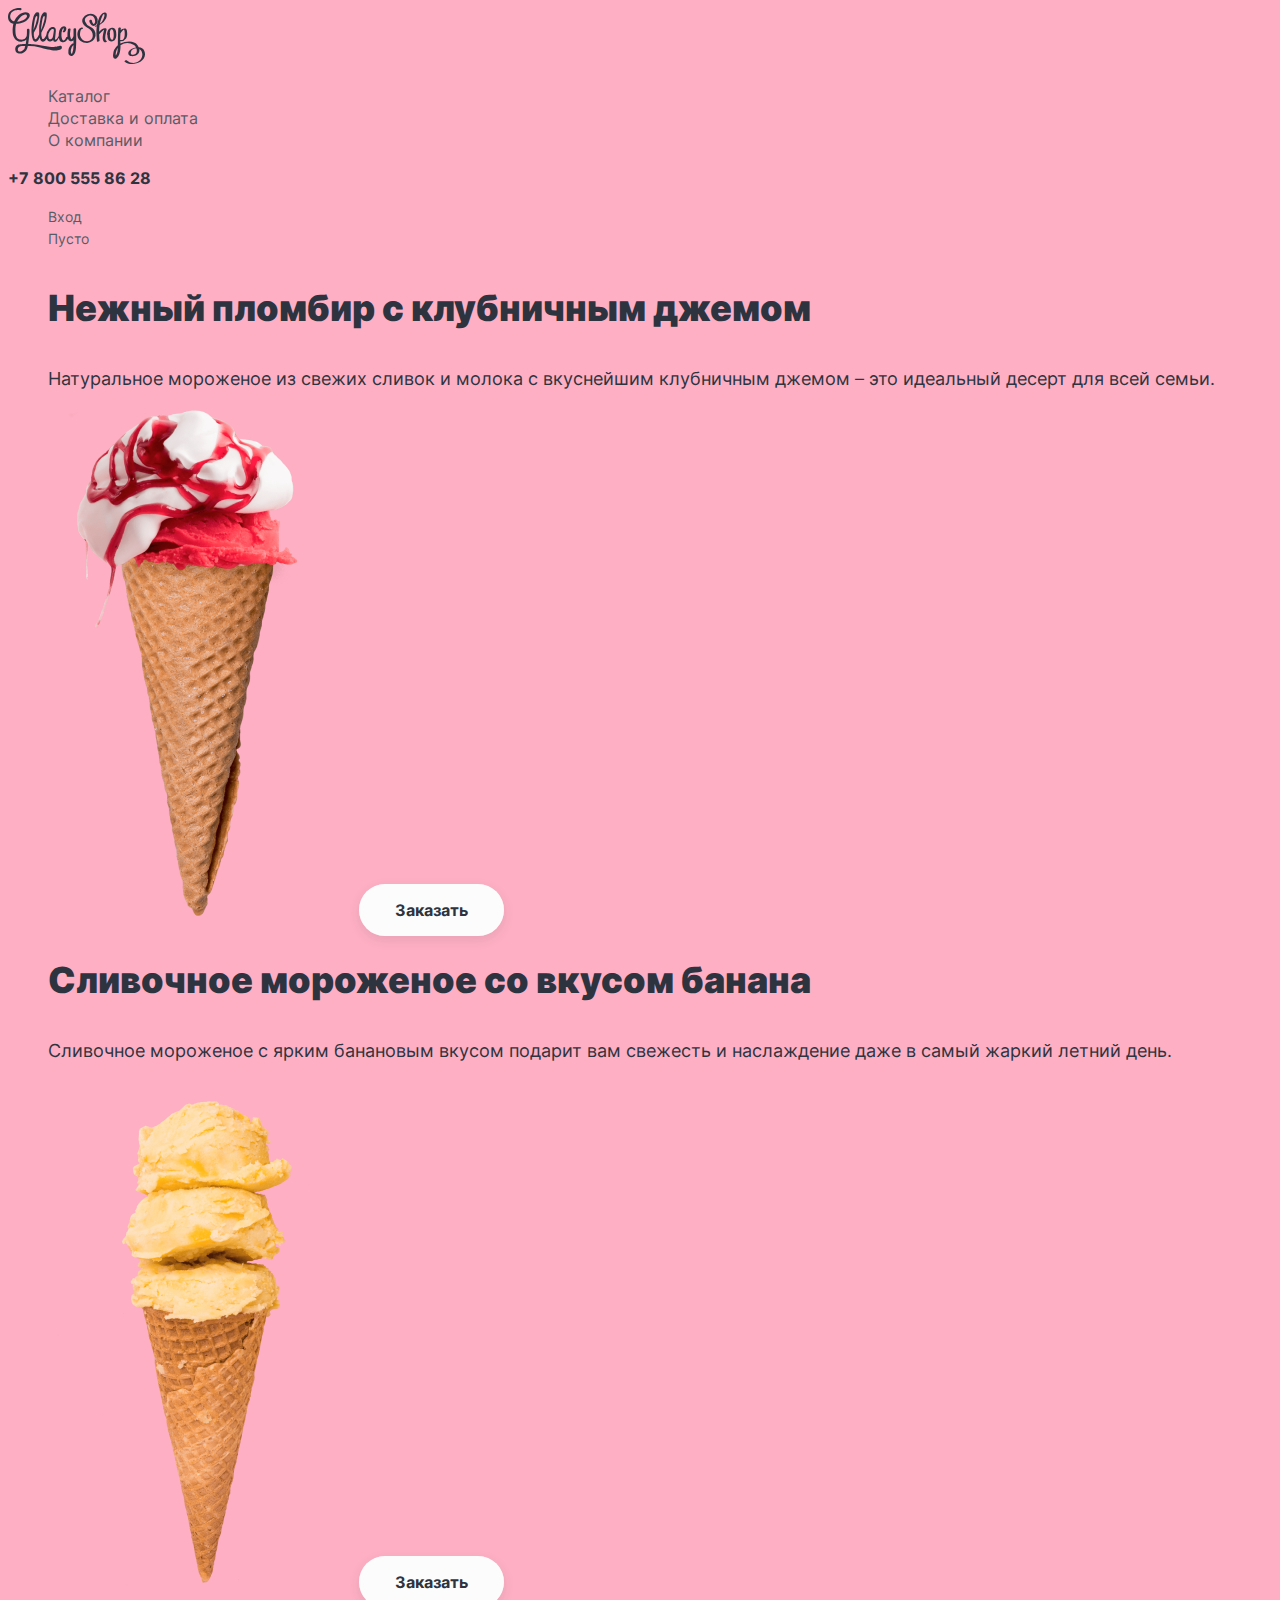
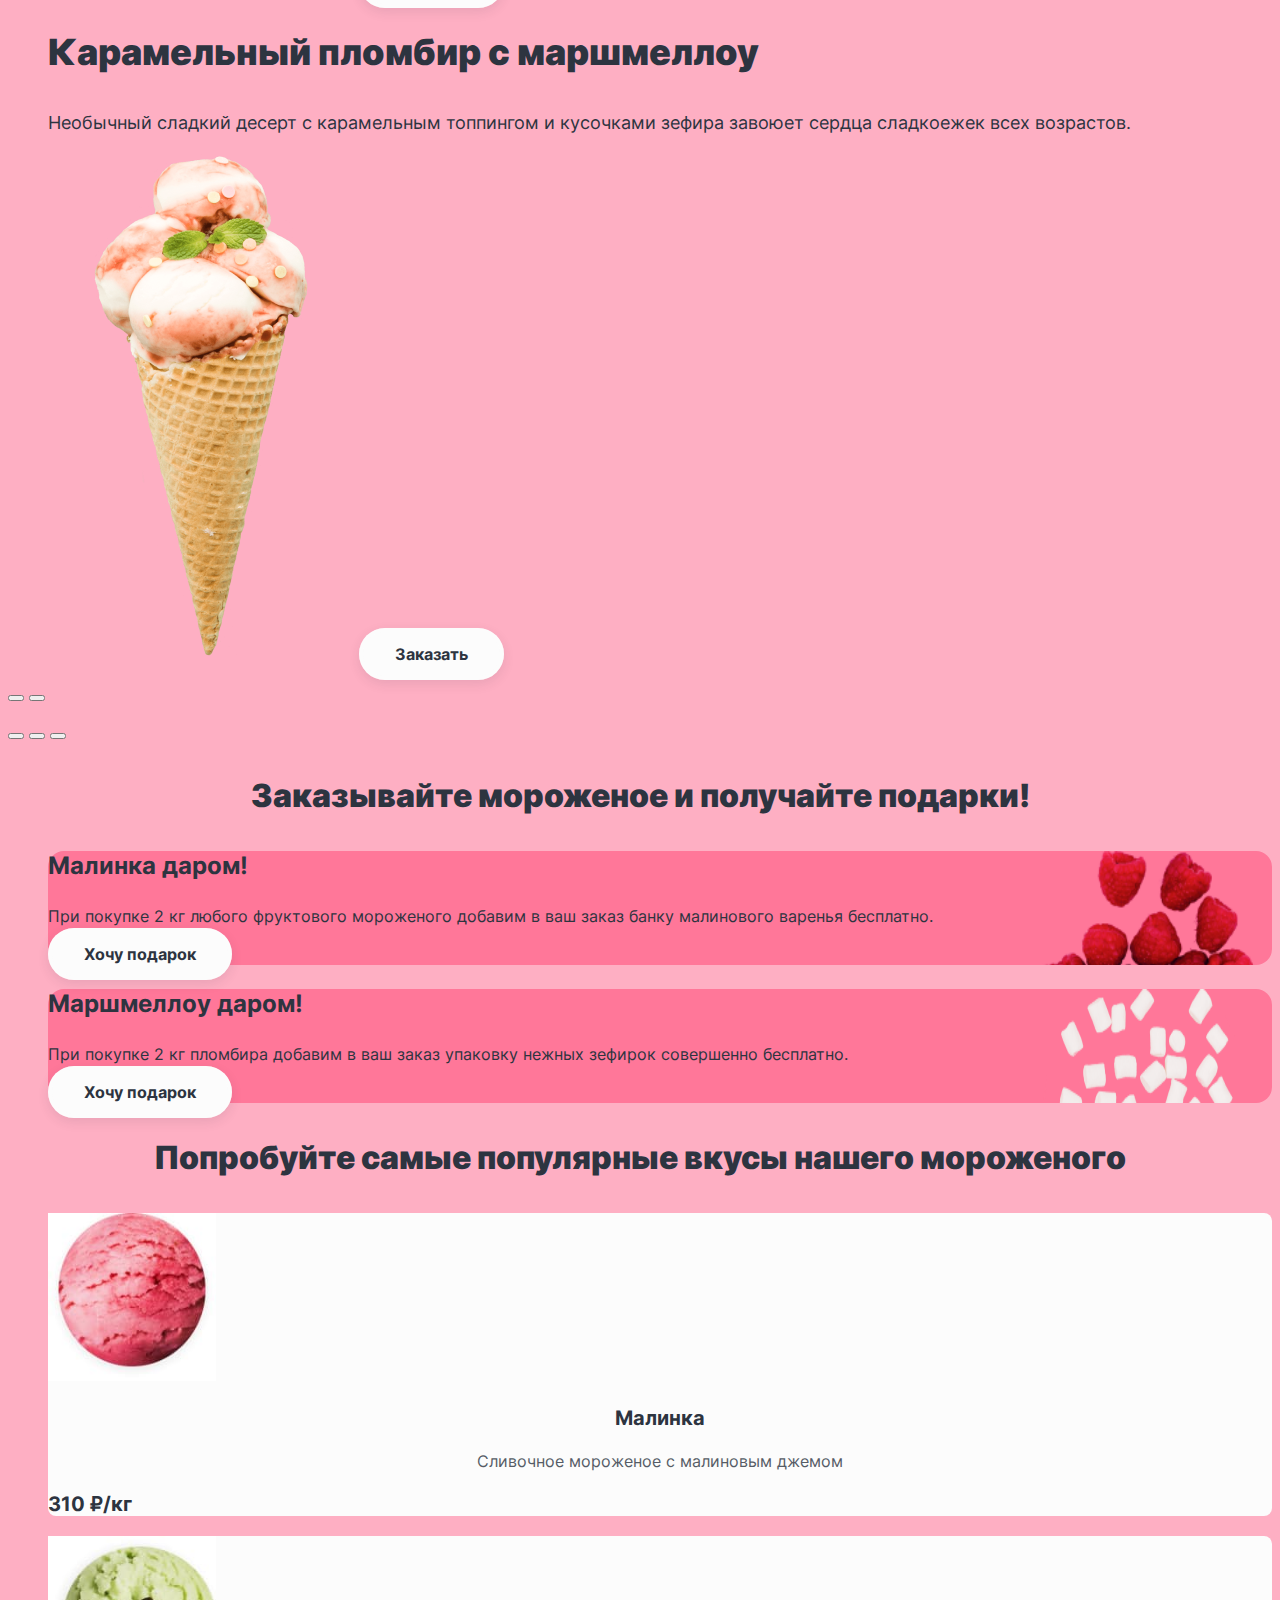
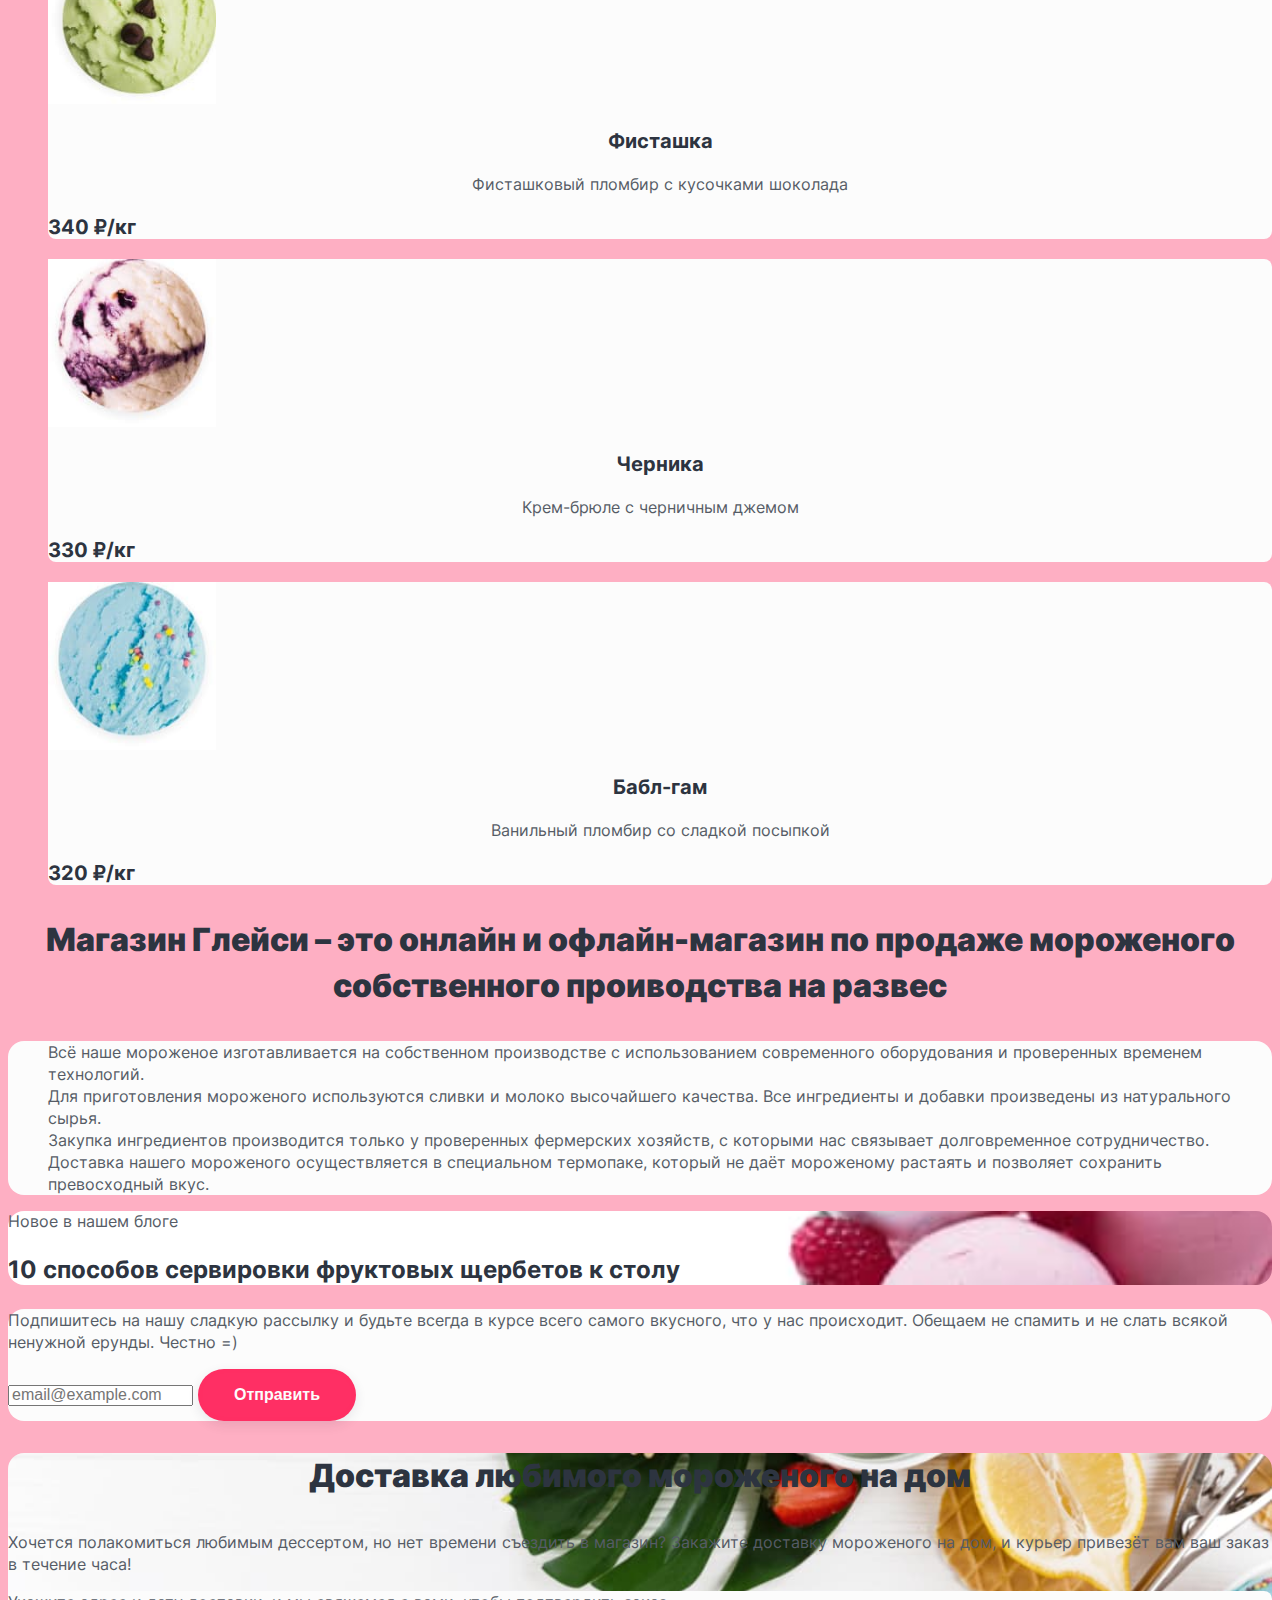
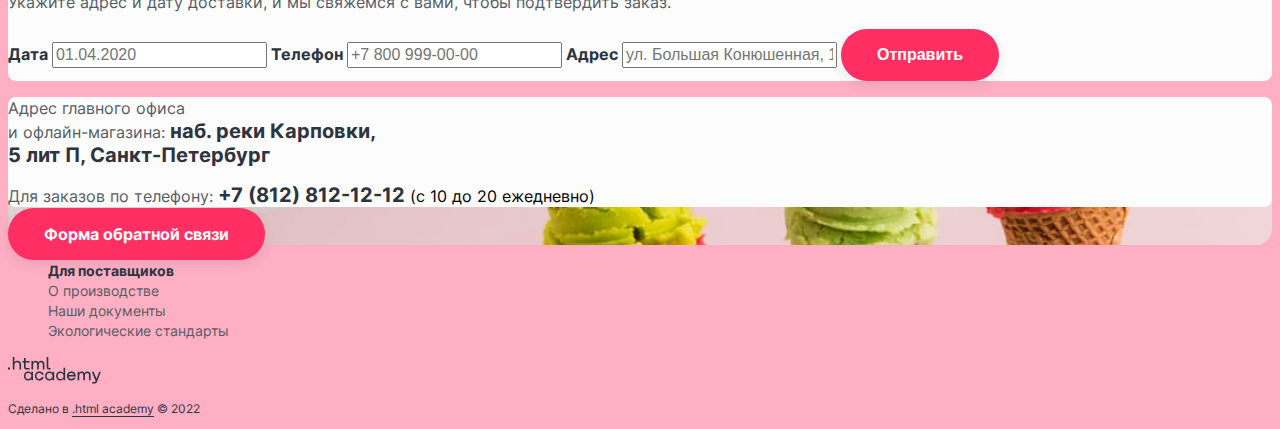
<file: index.html>
<!DOCTYPE html>
<html lang="ru">

<head>
  <meta charset="utf-8">
  <title>HTML Academy: Глейси</title>
  <link rel="stylesheet" href="styles/styles.css">
</head>

<body>
  <header class="header">
    <a class="logo-link">
      <img class="logo-image" src="images/icon/logo.svg" width="137" height="56" alt="Глейси.">
    </a>
    <nav class="navigation">
      <ul class="navigation-list">
        <li class="navigation-item">
          <a class="navigation-link" href="catalog.html">Каталог</a>
        </li>
        <li class="navigation-item">
          <a class="navigation-link" href="#">Доставка и оплата</a>
        </li>
        <li class="navigation-item">
          <a class="navigation-link" href="#">О компании</a>
        </li>
      </ul>
    </nav>
    <a class="telephone" href="tel:+78005558628">+7 800 555 86 28</a>
    <ul class="user-navigation">
      <li class="user-navigation-item">
        <a class="user-navigation-link" href="#">
          <span class="visually-hidden">Поиск</span>
        </a>
      </li>
      <li class="user-navigation-item">
        <a class="user-navigation-link" href="#">Вход</a>
      </li>
      <li class="user-navigation-item">
        <a class="user-navigation-link" href="#">Пусто</a>
      </li>
    </ul>
  </header>
  <main class="main">
    <h1 class="visually-hidden">Магазин мороженого Глейси</h1>
    <section class="ice-cream-slider">
      <h2 class="visually-hidden">Варианты мороженого</h2>
      <div class="slider">
        <ul class="ice-cream-list">
          <li class="ice-cream-item">
            <h3 class="ice-cream-title">Нежный пломбир с клубничным джемом</h3>
            <p class="ice-cream-description">
              Натуральное мороженое из свежих сливок и молока с вкуснейшим
              клубничным джемом – это идеальный десерт для всей семьи.
            </p>
            <img class="ice-cream-image" src="images/ice-cream-1.png" width="306" height="507"
              alt="Нежный пломбир с клубничным джемом.">
            <a class="button" href="#">Заказать</a>
          </li>
          <li class="ice-cream-item">
            <h3 class="ice-cream-title">Сливочное мороженое со вкусом банана</h3>
            <p class="ice-cream-description">
              Сливочное мороженое с ярким банановым вкусом подарит вам
              свежесть и наслаждение даже в самый жаркий летний день.
            </p>
            <img class="ice-cream-image" src="images/ice-cream-2.png" width="306" height="507"
              alt="Сливочное мороженое со вкусом банана.">
            <a class="button" href="#">Заказать</a>
          </li>
          <li class="ice-cream-item">
            <h3 class="ice-cream-title">Карамельный пломбир с маршмеллоу</h3>
            <p class="ice-cream-description">
              Необычный сладкий десерт с карамельным топпингом и кусочками
              зефира завоюет сердца сладкоежек всех возрастов.
            </p>
            <img class="ice-cream-image" src="images/ice-cream-3.png" width="306" height="507"
              alt="Карамельный пломбир с маршмеллоу.">
            <a class="button" href="#">Заказать</a>
          </li>
        </ul>
        <p class="slider-toggles">
          <button class="arrow-toggle toggle-prev" type="button">
            <span class="visually-hidden">Предыдущий слайд</span>
          </button>
          <button class="arrow-toggle toggle-next" type="button">
            <span class="visually-hidden">Следующий слайд</span>
          </button>
        </p>
        <p class="slider-pagination">
          <button class="pagination-toggle" type="button">
            <span class="visually-hidden">Слайд 1</span>
          </button>
          <button class="pagination-toggle" type="button">
            <span class="visually-hidden">Слайд 2</span>
          </button>
          <button class="pagination-toggle" type="button">
            <span class="visually-hidden">Слайд 3</span>
          </button>
        </p>
      </div>
      <ul class="social-list">
        <li class="social-item">
          <a class="social-link" href="https://vk.com/htmlacademy">
            <span class="visually-hidden">ВКонтакте</span>
          </a>
        </li>
        <li class="social-item">
          <a class="social-link" href="https://www.facebook.com/htmlacademy">
            <span class="visually-hidden">Фейсбук</span>
          </a>
        </li>
        <li class="social-item">
          <a class="social-link" href="https://www.instagram.com/htmlacademy/">
            <span class="visually-hidden">Инстаграм</span>
          </a>
        </li>
      </ul>
    </section>
    <section class="gifts">
      <h2 class="visually-hidden">Специальные предложения.</h2>
      <p class="heading">Заказывайте мороженое и получайте подарки!</p>
      <ul class="gift-list">
        <li class="gift-list-item raspberry">
          <h3 class="gift-list-title">Малинка даром!</h3>
          <p class="gift-list-description">
            При покупке 2 кг любого фруктового мороженого добавим в ваш заказ
            банку малинового варенья бесплатно.
          </p>
          <a class="button" href="#">Хочу подарок</a>
        </li>
        <li class="gift-list-item">
          <h3 class="gift-list-title">Маршмеллоу даром!</h3>
          <p class="gift-list-description">
            При покупке 2 кг пломбира добавим в ваш заказ упаковку нежных зефирок совершенно бесплатно.
          </p>
          <a class="button" href="#">Хочу подарок</a>
        </li>
      </ul>
    </section>
    <section class="popular-ice-cream">
      <h2 class="visually-hidden">Популярные мороженное.</h2>
      <p class="heading">Попробуйте самые популярные вкусы нашего мороженого</p>
      <ul class="popular-ice-cream-list">
        <li class="popular-ice-cream-item">
          <a href="#">
            <img class="popular-ice-cream-image" src="images/catalog/1.jpg" width="168" height="168" alt="Малинка.">
            <h3 class="popular-ice-cream-title">Малинка</h3>
          </a>
          <p class="popular-ice-cream-description">Сливочное мороженое с малиновым джемом</p>
          <p class="popular-ice-cream-price">310 ₽/кг</p>
          <a class="button-add-to-cart" href="#">
            <span class="visually-hidden">Добавить в корзину</span>
          </a>
        </li>
        <li class="popular-ice-cream-item">
          <a href="#">
            <img class="popular-ice-cream-image" src="images/catalog/2.jpg" width="168" height="168" alt="Фисташка.">
            <h3 class="popular-ice-cream-title">Фисташка</h3>
          </a>
          <p class="popular-ice-cream-description">Фисташковый пломбир с кусочками шоколада</p>
          <p class="popular-ice-cream-price">340 ₽/кг</p>
          <a class="button-add-to-cart" href="#">
            <span class="visually-hidden">Добавить в корзину</span>
          </a>
        </li>
        <li class="popular-ice-cream-item">
          <a href="#">
            <img class="popular-ice-cream-image" src="images/catalog/3.jpg" width="168" height="168" alt="Черника.">
            <h3 class="popular-ice-cream-title">Черника</h3>
          </a>
          <p class="popular-ice-cream-description">Крем-брюле с черничным джемом</p>
          <p class="popular-ice-cream-price">330 ₽/кг</p>
          <a class="button-add-to-cart" href="#">
            <span class="visually-hidden">Добавить в корзину</span>
          </a>
        </li>
        <li class="popular-ice-cream-item">
          <a href="#">
            <img class="popular-ice-cream-image" src="images/catalog/4.jpg" width="168" height="168" alt="Бабл-гам.">
            <h3 class="popular-ice-cream-title">Бабл-гам</h3>
          </a>
          <p class="popular-ice-cream-description">Ванильный пломбир со сладкой посыпкой</p>
          <p class="popular-ice-cream-price">320 ₽/кг</p>
          <a class="button-add-to-cart" href="#">
            <span class="visually-hidden">Добавить в корзину</span>
          </a>
        </li>
      </ul>
    </section>
    <section class="features">
      <h2 class="visually-hidden">Преимущества магазина</h2>
      <p class="heading">
        Магазин Глейси – это онлайн и офлайн-магазин по продаже мороженого
        собственного проиводства на развес
      </p>
      <ul class="features-list">
        <li class="features-item">
          Всё наше мороженое изготавливается на собственном производстве с
          использованием современного оборудования и проверенных временем
          технологий.
        </li>
        <li class="features-item">
          Для приготовления мороженого используются сливки и молоко
          высочайшего качества. Все ингредиенты и добавки произведены из
          натурального сырья.
        </li>
        <li class="features-item">
          Закупка ингредиентов производится только у проверенных фермерских
          хозяйств, с которыми нас связывает долговременное сотрудничество.
        </li>
        <li class="features-item">
          Доставка нашего мороженого осуществляется в специальном термопаке,
          который не даёт мороженому растаять и позволяет сохранить
          превосходный вкус.
        </li>
      </ul>
    </section>
    <div class="blog">
      <article class="new-blog-post">
        <p class="new-blog-post-description">Новое в нашем блоге</p>
        <h3 class="blog-heading">
          <a href="#">10 способов сервировки фруктовых щербетов к столу</a>
        </h3>
      </article>
      <article class="blog-emailing">
        <p>
          Подпишитесь на нашу сладкую рассылку и будьте всегда в курсе всего
          самого вкусного, что у нас происходит. Обещаем не спамить и не слать
          всякой ненужной ерунды. Честно =)
        </p>
        <form action="https://echo.htmlacademy.ru" method="post">
          <label class="visually-hidden" for="subscribe-email">Почта</label>
          <input class="input" id="subscribe-email" type="email" name="subscribe-email" placeholder="email@example.com">
          <button class="button second-button" type="submit">Отправить</button>
        </form>
      </article>
    </div>
    <section class="delivery">
      <h2 class="visually-hidden">Доставка</h2>
      <p class="heading">
        Доставка любимого мороженого на дом
      </p>
      <p>
        Хочется полакомиться любимым дессертом, но нет времени съездить в
        магазин? Закажите доставку мороженого на дом, и курьер привезёт вам
        ваш заказ в течение часа!
      </p>
      <form class="form-delivery" action="https://echo.htmlacademy.ru" method="post">
        <p>
          Укажите адрес и дату доставки, и мы свяжемся с вами, чтобы
          подтвердить заказ.
        </p>
        <label class="label">
          Дата
          <input class="input" id="delivery-date" type="text" name="delivery-date" placeholder="01.04.2020" required />
        </label>
        <label class="label">
          Телефон
          <input class="input" type="tel" name="delivery-phone" placeholder="+7 800 999-00-00" required />
        </label>
        <label class="label">
          Адрес
          <input class="input" id="delivery-address" type="text" name="delivery-address"
            placeholder="ул. Большая Конюшенная, 19/8" required />
        </label>
        <button class="button second-button" type="submit">Отправить</button>
      </form>
    </section>
    <section class="contact">
      <h2 class="visually-hidden">Контакты</h2>
      <address class="address">
        <p class="address-group">
          <span class="address-head">Адрес главного офиса<br> и офлайн-магазина:</span>
          <span class="address-content">наб. реки Карповки,<br> 5 лит П, Санкт-Петербург</span>
        </p>
        <p class="address-group">
          <span class="address-head">Для заказов по телефону:</span>
          <a class="address-content address-link" href="tel:+78128121212">
            +7 (812) 812-12-12
            <span>(с 10 до 20 ежедневно)</span>
          </a>
        </p>
      </address>
      <a class="button second-button" href="#">Форма обратной связи</a>
    </section>
  </main>
  <footer class="footer">
    <ul class="social-list">
      <li class="social-item">
        <a class="social-link" href="https://vk.com/htmlacademy">
          <span class="visually-hidden">ВКонтакте</span>
        </a>
      </li>
      <li class="social-item">
        <a class="social-link" href="https://www.facebook.com/htmlacademy">
          <span class="visually-hidden">Фейсбук</span>
        </a>
      </li>
      <li class="social-item">
        <a class="social-link" href="https://www.instagram.com/htmlacademy/">
          <span class="visually-hidden">Инстаграм</span>
        </a>
      </li>
    </ul>
    <ul class="help-link-list">
      <li class="help-link-item love">
        <a class="help-link-link" href="#">
          Для поставщиков
        </a>
      </li>
      <li class="help-link-item">
        <a class="help-link-link" href="#">О производстве</a>
      </li>
      <li class="help-link-item">
        <a class="help-link-link" href="#">Наши документы</a>
      </li>
      <li class="help-link-item">
        <a class="help-link-link" href="#">Экологические стандарты</a>
      </li>
    </ul>
    <div class="copyright">
      <a class="link-logo-htmlacademy" href="https://htmlacademy.ru/">
        <img class="image-logo-htmlacademy" src="images/icon/logo-htmlacademy.svg" width="93" height="27"
          alt="Логотип Академии.">
      </a>
      <p class="made-in-htmlacademy">
        Сделано в <a class="link-htmlacademy" href="https://htmlacademy.ru/">.html academy</a> © 2022
      </p>
    </div>
  </footer>
</body>

</html>
</file>
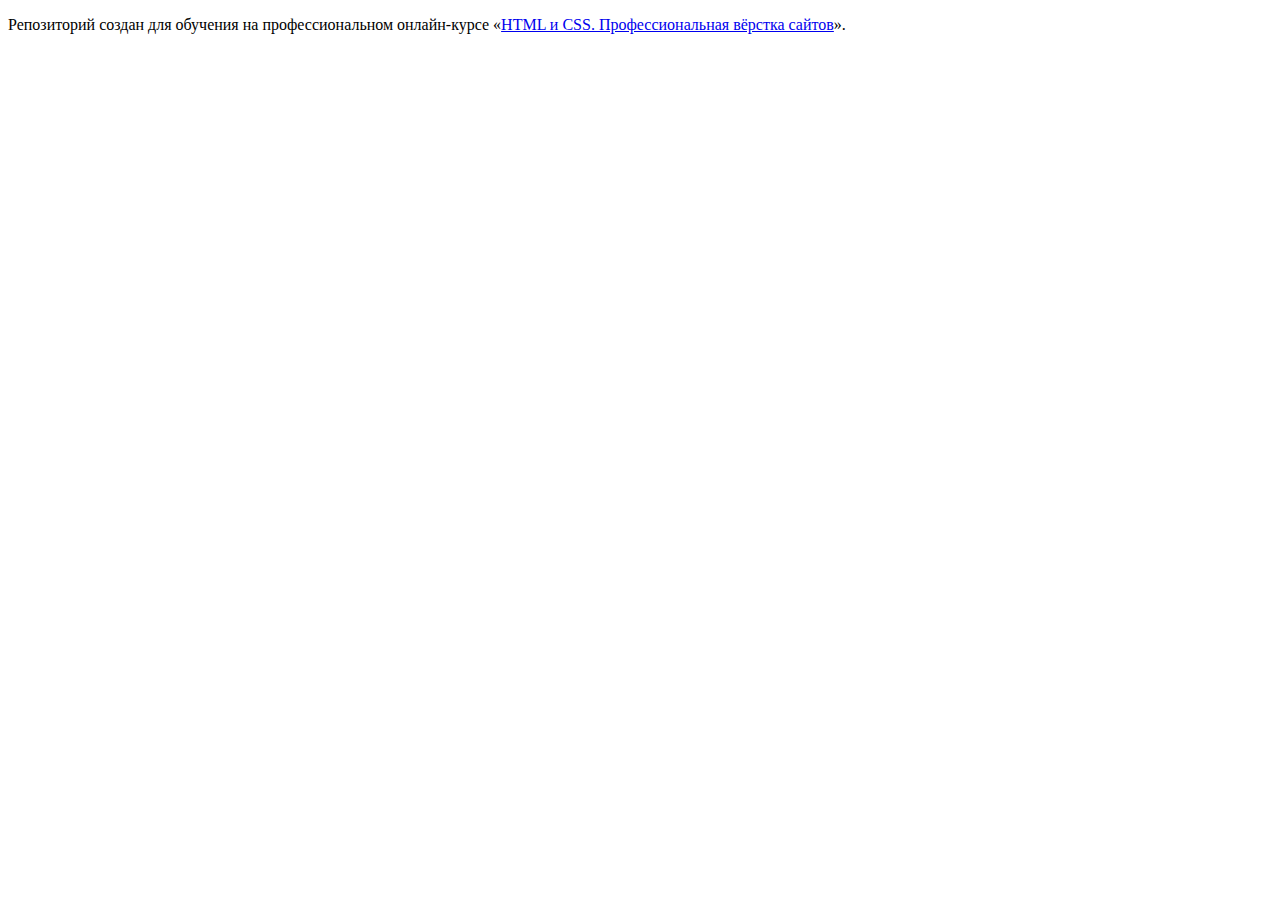
<file: 1/index.html>
<!DOCTYPE html>
<html lang="ru">
  <head>
    <meta charset="utf-8">
    <title>HTML Academy: Глейси</title>
    <base href="https://htmlacademy-htmlcss.github.io/189304-gllacy-33/1/">
</head>
  <body>

    <p>Репозиторий создан для обучения на профессиональном онлайн‑курсе «<a href="https://htmlacademy.ru/intensive/htmlcss">HTML и CSS. Профессиональная вёрстка сайтов</a>».</p>

  </body>
</html>
</file>
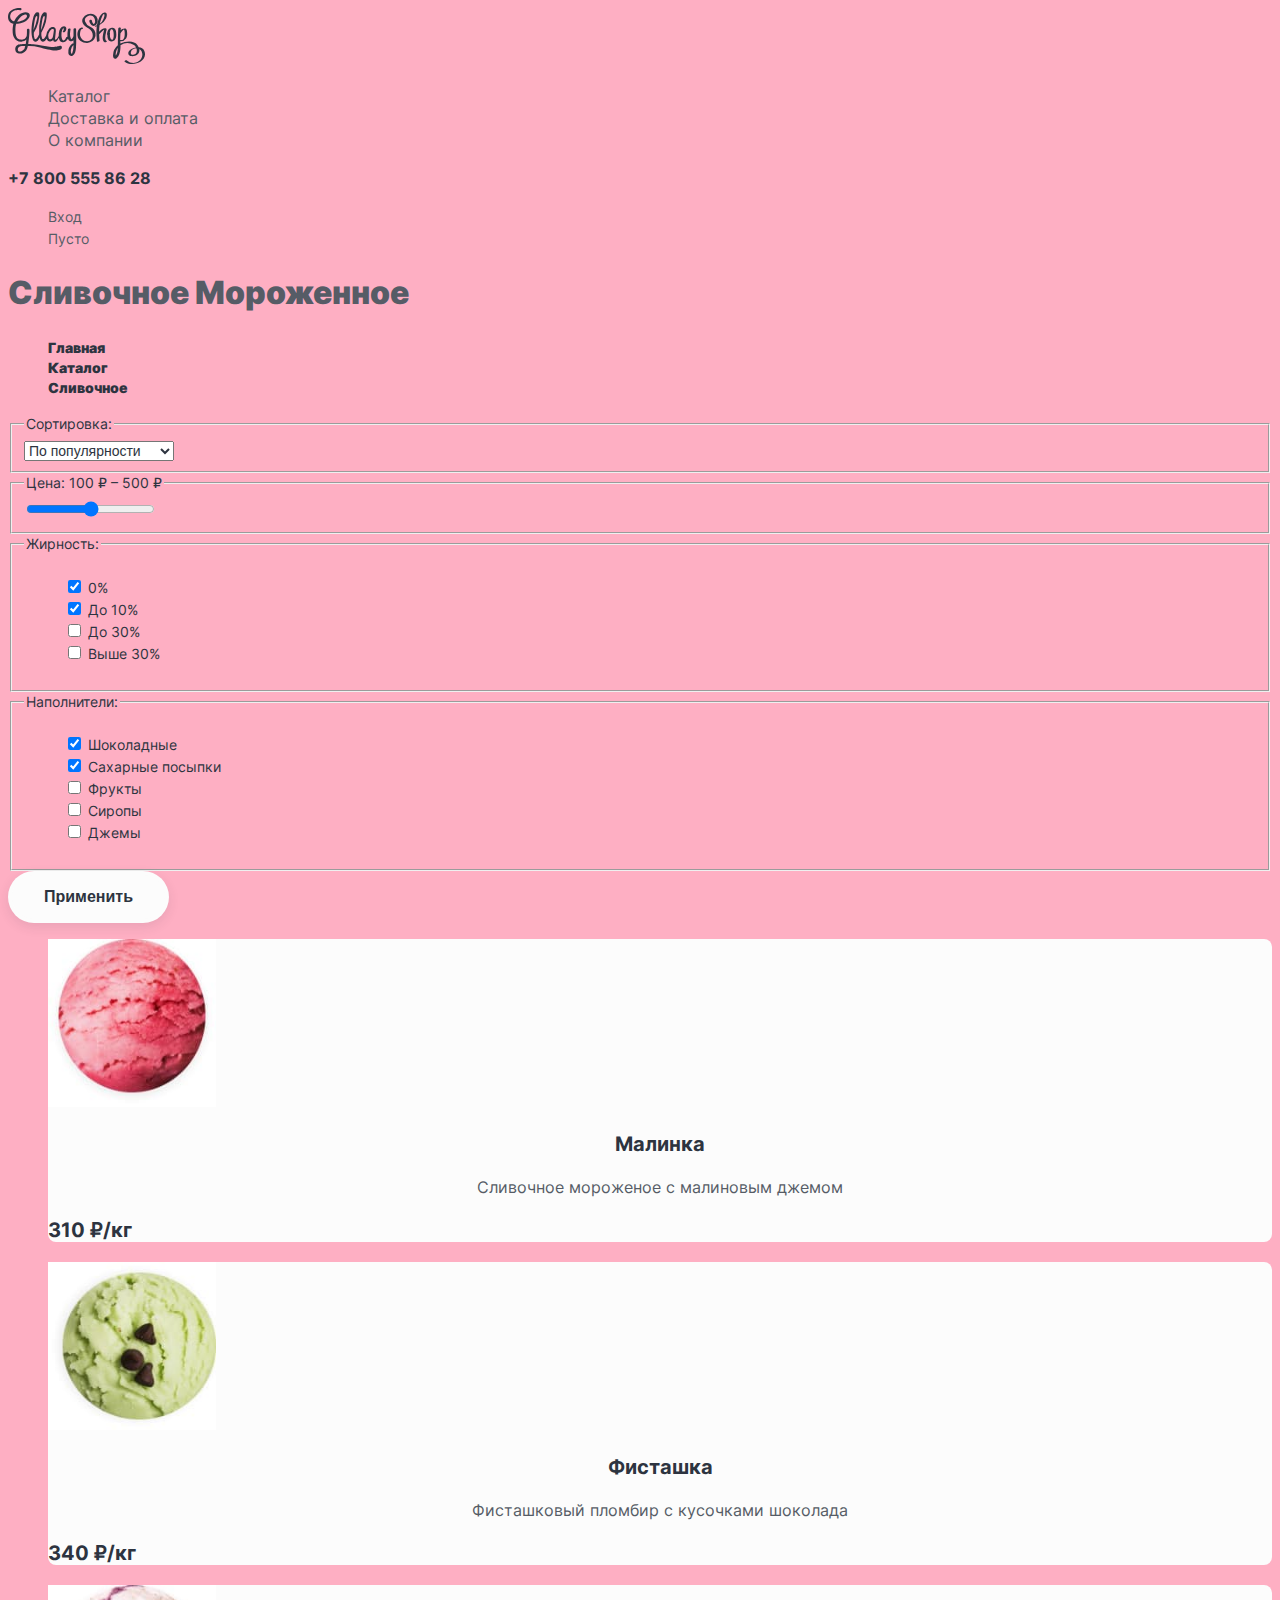
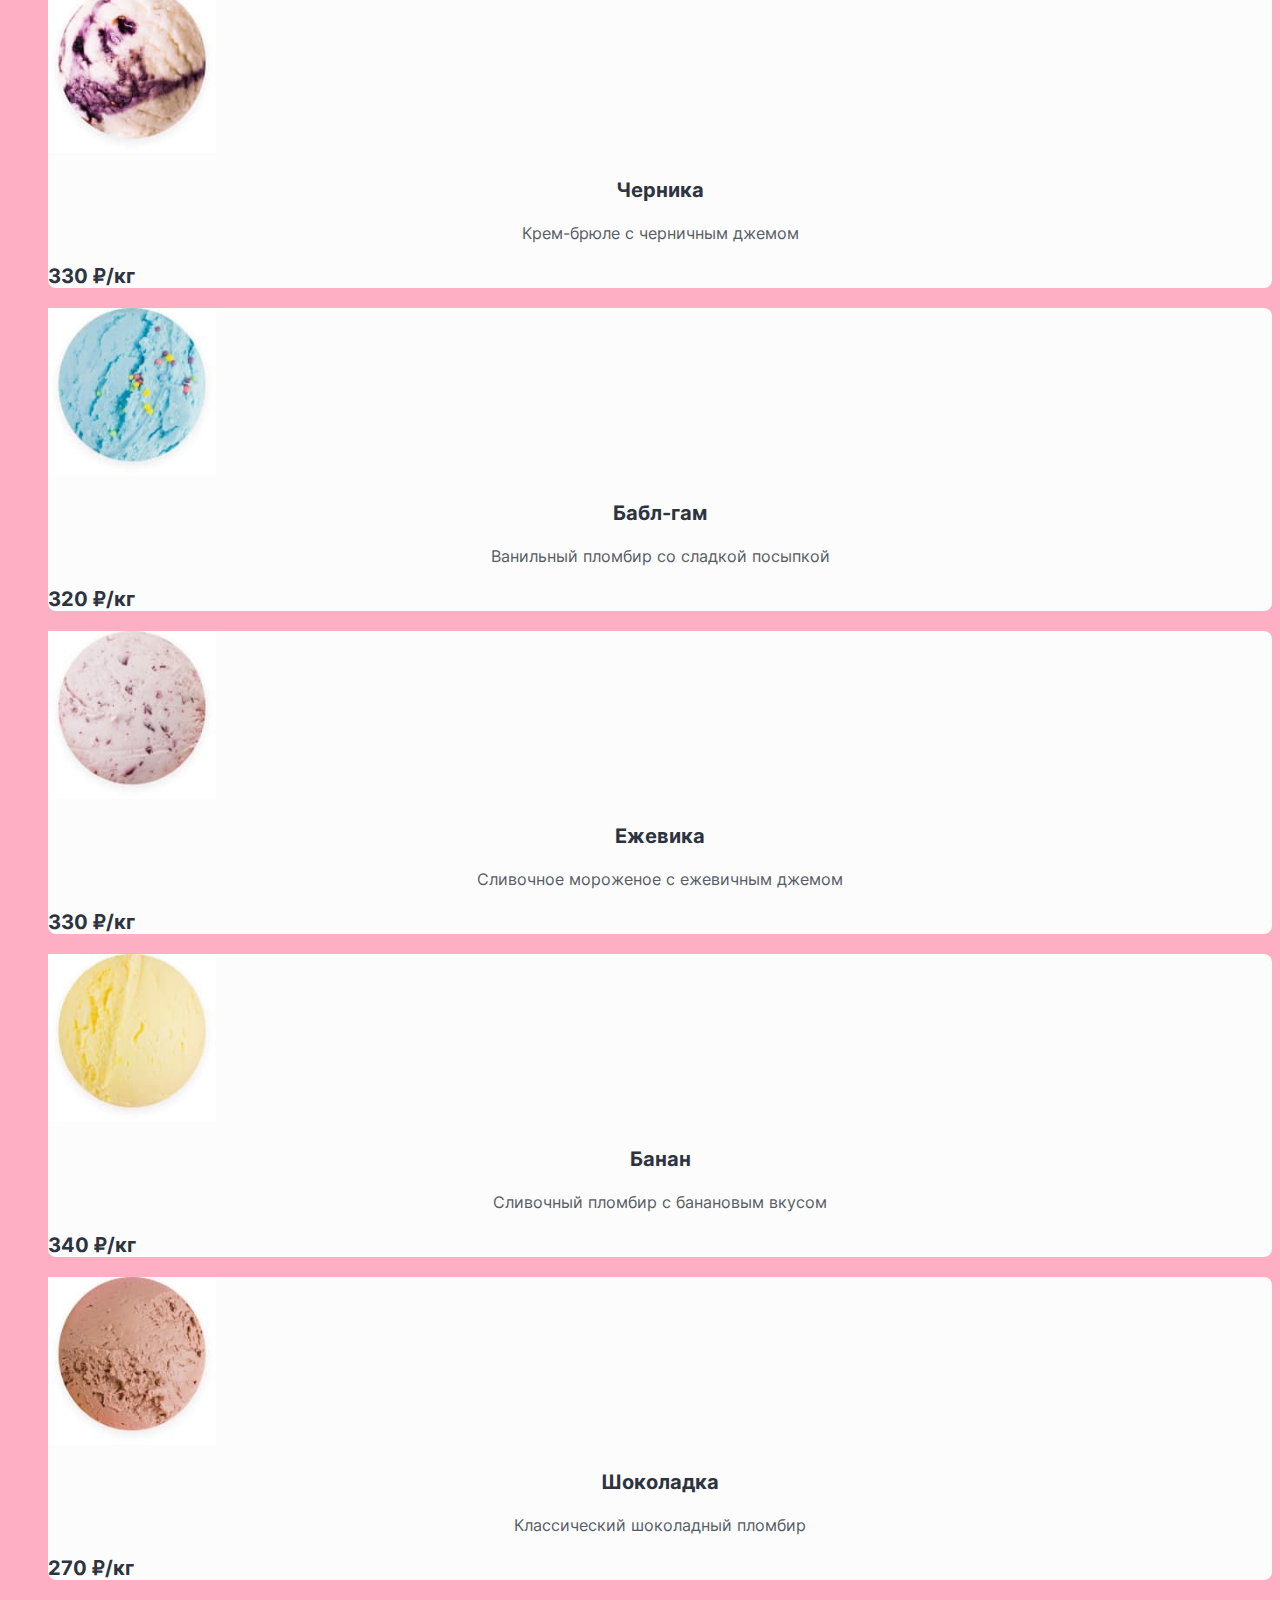
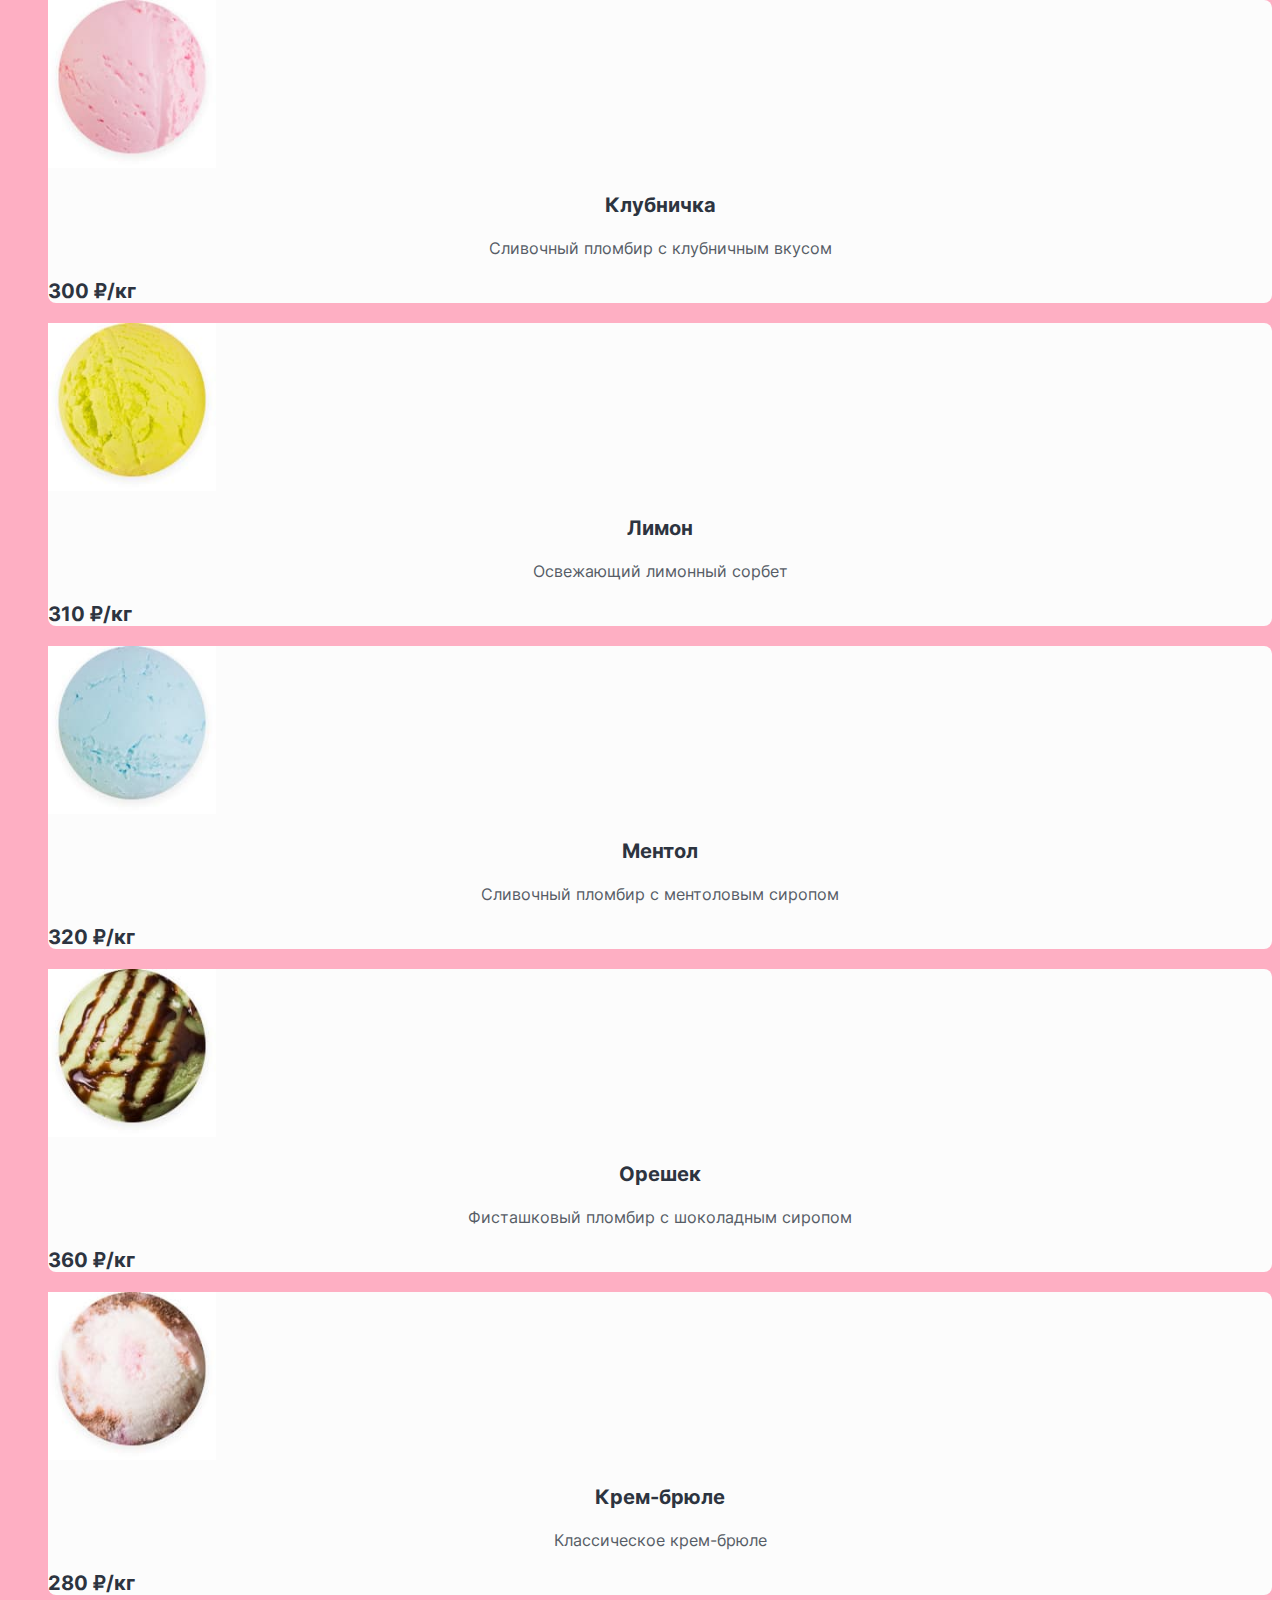
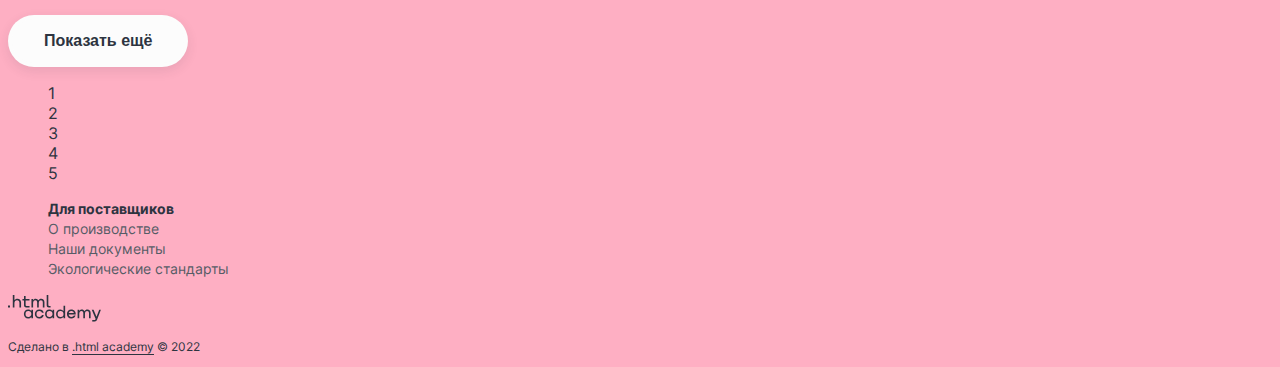
<file: catalog.html>
<!DOCTYPE html>
<html lang="ru">

<head>
  <meta charset="utf-8">
  <title>HTML Academy: Глейси</title>
  <link rel="stylesheet" href="styles/styles.css">
</head>

<body>
  <header class="header">
    <a class="logo-link" href="index.html">
      <img class="logo-image" src="images/icon/logo.svg" width="137" height="56" alt="Глейси.">
    </a>
    <nav class="navigation">
      <ul class="navigation-list">
        <li class="navigation-item">
          <a class="navigation-link">Каталог</a>
        </li>
        <li class="navigation-item">
          <a class="navigation-link" href="#">Доставка и оплата</a>
        </li>
        <li class="navigation-item">
          <a class="navigation-link" href="#">О компании</a>
        </li>
      </ul>
    </nav>
    <a class="telephone" href="tel:+78005558628">+7 800 555 86 28</a>
    <ul class="user-navigation">
      <li class="user-navigation-item">
        <a class="user-navigation-link" href="#">
          <span class="visually-hidden">Поиск</span>
        </a>
      </li>
      <li class="user-navigation-item">
        <a class="user-navigation-link" href="#">Вход</a>
      </li>
      <li class="user-navigation-item">
        <a class="user-navigation-link" href="#">Пусто</a>
      </li>
    </ul>
  </header>
  <main class="main-inner">
    <header class="inner-header">
      <h1 class="inner-header-title">Сливочное Мороженное</h1>
      <ul class="breadcrumbs">
        <li class="breadcrumbs-item">
          <a class="breadcrumbs-link" href="index.html">Главная</a>
        </li>
        <li class="breadcrumbs-item">
          <a class="breadcrumbs-link" href="#">Каталог</a>
        </li>
        <li class="breadcrumbs-item">
          <a class="breadcrumbs-link">Сливочное</a>
        </li>
      </ul>
    </header>
    <section class="catalog-products">
      <h2 class="visually-hidden">Список товаров с фильтрами</h2>
      <form class="form-filters" action="https://echo.htmlacademy.ru/" method="get">
        <fieldset class="catalog-filter-group">
          <legend class="catalog-filter-title">
            <label for="input-select">Сортировка:</label>
          </legend>
          <select name="sorting" id="input-select">
            <option value="popularity">По популярности</option>
            <option value="name">По наименованию</option>
            <option value="cheap">Сначала недорогие</option>
            <option value="expensive">Сначала дорогие</option>
          </select>
        </fieldset>
        <fieldset class="catalog-filter-group">
          <legend class="catalog-filter-title">Цена: 100 ₽ – 500 ₽</legend>
          <label class="control">
            <input type="range" name="cost" min="0" max="1000" step="100">
          </label>
        </fieldset>
        <fieldset class="catalog-filter-group">
          <legend class="catalog-filter-title">Жирность:</legend>
          <ul class="catalog-filter-list">
            <li class="catalog-filter-item">
              <label class="control">
                <input class="control-input" type="checkbox" name="0" checked>
                0%
              </label>
            </li>
            <li class="catalog-filter-item">
              <label class="control">
                <input class="control-input" type="checkbox" name="0-10" checked>
                До 10%
              </label>
            </li>
            <li class="catalog-filter-item">
              <label class="control">
                <input class="control-input" type="checkbox" name="10-30">
                До 30%
              </label>
            </li>
            <li class="catalog-filter-item">
              <label class="control">
                <input class="control-input" type="checkbox" name="30+">
                Выше 30%
              </label>
            </li>
          </ul>
        </fieldset>
        <fieldset class="catalog-filter-group">
          <legend class="catalog-filter-title">Наполнители:</legend>
          <ul class="catalog-filter-list">
            <li class="catalog-filter-item">
              <label class="control">
                <input class="control-input" type="checkbox" name="chocolate" checked>
                Шоколадные
              </label>
            </li>
            <li class="catalog-filter-item">
              <label class="control">
                <input class="control-input" type="checkbox" name="sugar-sprinkles" checked>
                Сахарные посыпки
              </label>
            </li>
            <li class="catalog-filter-item">
              <label class="control">
                <input class="control-input" type="checkbox" name="fruits">
                Фрукты
              </label>
            </li>
            <li class="catalog-filter-item">
              <label class="control">
                <input class="control-input" type="checkbox" name="syrups">
                Сиропы
              </label>
            </li>
            <li class="catalog-filter-item">
              <label class="control">
                <input class="control-input" type="checkbox" name="jams">
                Джемы
              </label>
            </li>
          </ul>
        </fieldset>
        <button class="button" type="submit">Применить</button>
      </form>
      <ul class="products-list">
        <li class="product-item">
          <a href="#">
            <img class="product-image" src="images/catalog/1.jpg" width="168" height="168" alt="Малинка.">
            <h3 class="product-title">Малинка</h3>
          </a>
          <p class="product-description">Сливочное мороженое с малиновым джемом</p>
          <p class="product-price">310 ₽/кг</p>
          <a class="button-add-to-cart" href="#">
            <span class="visually-hidden">Добавить в корзину</span>
          </a>
        </li>
        <li class="product-item">
          <a href="#">
            <img class="product-image" src="images/catalog/2.jpg" width="168" height="168" alt="Фисташка.">
            <h3 class="product-title">Фисташка</h3>
          </a>
          <p class="product-description">Фисташковый пломбир с кусочками шоколада</p>
          <p class="product-price">340 ₽/кг</p>
          <a class="button-add-to-cart" href="#">
            <span class="visually-hidden">Добавить в корзину</span>
          </a>
        </li>
        <li class="product-item">
          <a href="#">
            <img class="product-image" src="images/catalog/3.jpg" width="168" height="168" alt="Черника.">
            <h3 class="product-title">Черника</h3>
          </a>
          <p class="product-description">Крем-брюле с черничным джемом</p>
          <p class="product-price">330 ₽/кг</p>
          <a class="button-add-to-cart" href="#">
            <span class="visually-hidden">Добавить в корзину</span>
          </a>
        </li>
        <li class="product-item">
          <a href="#">
            <img class="product-image" src="images/catalog/4.jpg" width="168" height="168" alt="Бабл-гам.">
            <h3 class="product-title">Бабл-гам</h3>
          </a>
          <p class="product-description">Ванильный пломбир со сладкой посыпкой</p>
          <p class="product-price">320 ₽/кг</p>
          <a class="button-add-to-cart" href="#">
            <span class="visually-hidden">Добавить в корзину</span>
          </a>
        </li>
        <li class="product-item">
          <a href="#">
            <img class="product-image" src="images/catalog/5.jpg" width="168" height="168" alt="Ежевика.">
            <h3 class="product-title">Ежевика</h3>
          </a>
          <p class="product-description">Сливочное мороженое с ежевичным джемом</p>
          <p class="product-price">330 ₽/кг</p>
          <a class="button-add-to-cart" href="#">
            <span class="visually-hidden">Добавить в корзину</span>
          </a>
        </li>
        <li class="product-item">
          <a href="#">
            <img class="product-image" src="images/catalog/6.jpg" width="168" height="168" alt="Банан.">
            <h3 class="product-title">Банан</h3>
          </a>
          <p class="product-description">Сливочный пломбир с банановым вкусом</p>
          <p class="product-price">340 ₽/кг</p>
          <a class="button-add-to-cart" href="#">
            <span class="visually-hidden">Добавить в корзину</span>
          </a>
        </li>
        <li class="product-item">
          <a href="#">
            <img class="product-image" src="images/catalog/7.jpg" width="168" height="168" alt="Шоколадка.">
            <h3 class="product-title">Шоколадка</h3>
          </a>
          <p class="product-description">Классический шоколадный пломбир</p>
          <p class="product-price">270 ₽/кг</p>
          <a class="button-add-to-cart" href="#">
            <span class="visually-hidden">Добавить в корзину</span>
          </a>
        </li>
        <li class="product-item">
          <a href="#">
            <img class="product-image" src="images/catalog/8.jpg" width="168" height="168" alt="Клубничка.">
            <h3 class="product-title">Клубничка</h3>
          </a>
          <p class="product-description">Сливочный пломбир с клубничным вкусом</p>
          <p class="product-price">300 ₽/кг</p>
          <a class="button-add-to-cart" href="#">
            <span class="visually-hidden">Добавить в корзину</span>
          </a>
        </li>
        <li class="product-item">
          <a href="#">
            <img class="product-image" src="images/catalog/9.jpg" width="168" height="168" alt="Лимон.">
            <h3 class="product-title">Лимон</h3>
          </a>
          <p class="product-description">Освежающий лимонный сорбет</p>
          <p class="product-price">310 ₽/кг</p>
          <a class="button-add-to-cart" href="#">
            <span class="visually-hidden">Добавить в корзину</span>
          </a>
        </li>
        <li class="product-item">
          <a href="#">
            <img class="product-image" src="images/catalog/10.jpg" width="168" height="168" alt="Ментол.">
            <h3 class="product-title">Ментол</h3>
          </a>
          <p class="product-description">Сливочный пломбир с ментоловым сиропом</p>
          <p class="product-price">320 ₽/кг</p>
          <a class="button-add-to-cart" href="#">
            <span class="visually-hidden">Добавить в корзину</span>
          </a>
        </li>
        <li class="product-item">
          <a href="#">
            <img class="product-image" src="images/catalog/11.jpg" width="168" height="168" alt="Орешек.">
            <h3 class="product-title">Орешек</h3>
          </a>
          <p class="product-description">Фисташковый пломбир с шоколадным сиропом</p>
          <p class="product-price">360 ₽/кг</p>
          <a class="button-add-to-cart" href="#">
            <span class="visually-hidden">Добавить в корзину</span>
          </a>
        </li>
        <li class="product-item">
          <a href="#">
            <img class="product-image" src="images/catalog/12.jpg" width="168" height="168" alt="Крем-брюле.">
            <h3 class="product-title">Крем-брюле</h3>
          </a>
          <p class="product-description">Классическое крем-брюле</p>
          <p class="product-price">280 ₽/кг</p>
          <a class="button-add-to-cart" href="#">
            <span class="visually-hidden">Добавить в корзину</span>
          </a>
        </li>
      </ul>
      <button class="button pagination-show-more" type="button">Показать ещё</button>
      <ul class="pagination">
        <li class="pagination-item">
          <a class="pagination-link pagination-prev pagination-disabled">
            <span class="visually-hidden">Предыдущая страница</span>
          </a>
        </li>
        <li class="pagination-item">
          <a class="pagination-link pagination-current">1</a>
        </li>
        <li class="pagination-item">
          <a class="pagination-link" href="#">2</a>
        </li>
        <li class="pagination-item">
          <a class="pagination-link" href="#">3</a>
        </li>
        <li class="pagination-item">
          <a class="pagination-link" href="#">4</a>
        </li>
        <li class="pagination-item">
          <a class="pagination-link" href="#">5</a>
        </li>
        <li class="pagination-item">
          <a class="pagination-link pagination-next" href="#">
            <span class="visually-hidden">Следующая страница</span>
          </a>
        </li>
      </ul>
    </section>
  </main>
  <footer class="footer">
    <ul class="social-list">
      <li class="social-item">
        <a class="social-link" href="https://vk.com/htmlacademy">
          <span class="visually-hidden">ВКонтакте</span>
        </a>
      </li>
      <li class="social-item">
        <a class="social-link" href="https://www.facebook.com/htmlacademy">
          <span class="visually-hidden">Фейсбук</span>
        </a>
      </li>
      <li class="social-item">
        <a class="social-link" href="https://www.instagram.com/htmlacademy/">
          <span class="visually-hidden">Инстаграм</span>
        </a>
      </li>
    </ul>
    <ul class="help-link-list">
      <li class="help-link-item love">
        <a class="help-link-link" href="#">
          Для поставщиков
        </a>
      </li>
      <li class="help-link-item">
        <a class="help-link-link" href="#">О производстве</a>
      </li>
      <li class="help-link-item">
        <a class="help-link-link" href="#">Наши документы</a>
      </li>
      <li class="help-link-item">
        <a class="help-link-link" href="#">Экологические стандарты</a>
      </li>
    </ul>
    <div class="copyright">
      <a class="link-logo-htmlacademy" href="https://htmlacademy.ru/">
        <img class="image-logo-htmlacademy" src="images/icon/logo-htmlacademy.svg" width="93" height="27"
          alt="Логотип Академии.">
      </a>
      <p class="made-in-htmlacademy">
        Сделано в <a class="link-htmlacademy" href="https://htmlacademy.ru/">.html academy</a> © 2022
      </p>
    </div>
  </footer>
</body>

</html>
</file>
<file: styles/styles.css>
@font-face {
  font-family: "Inter";
  font-style: normal;
  font-weight: 400;
  src: url("../fonts/inter-400.woff2") format("woff2");
  font-display: swap;
}

@font-face {
  font-family: "Inter";
  font-style: normal;
  font-weight: 700;
  src: url("../fonts/inter-700.woff2") format("woff2");
  font-display: swap;
}

@font-face {
  font-family: "Inter";
  font-style: normal;
  font-weight: 900;
  src: url("../fonts/inter-900.woff2") format("woff2");
  font-display: swap;
}

body {
  font-family: "Inter", sans-serif;
  font-size: 16px;
  line-height: 22px;
  color: #565c66;
  background-color: #feafc3;
}

ul {
  list-style: none;
}

a {
  text-decoration: none;
  color: inherit;
}

.address {
  font-style: normal;
}

input::placeholder {
  font-size: 16px;
  line-height: 20px;
}

.visually-hidden {
  position: absolute;
  width: 1px;
  height: 1px;
  margin: -1px;
  border: 0;
  padding: 0;
  white-space: nowrap;
  clip-path: inset(100%);
  clip: rect(0 0 0 0);
  overflow: hidden;
}

.navigation-link {
  line-height: 20px;
}

.telephone {
  font-weight: 700;
  line-height: 20px;
  color: #2d3440;
}

.user-navigation-link {
  font-size: 14px;
  line-height: 20px;
}

.ice-cream-title {
  font-weight: 900;
  font-size: 36px;
  line-height: 46px;
  color: #2d3440;
}

.ice-cream-description {
  font-size: 18px;
  line-height: 24px;
  color: #2d3440;
}

.button {
  padding: 12px 32px;
  font-weight: 700;
  font-size: 16px;
  line-height: 20px;
  text-align: center;
  color: #2d3440;
  background: #fcfcfc;
  border: 4px solid rgba(252, 252, 252, 0.4);
  box-shadow: 0px 4px 12px rgba(45, 52, 64, 0.1);
  border-radius: 26px;
  cursor: pointer;
}

.heading {
  font-weight: 900;
  font-size: 32px;
  line-height: 46px;
  text-align: center;
  color: #2d3440;
}

.gift-list-item {
  border-radius: 16px;
}

.gift-list-item:first-child {
  background: url("../images/raspberry.png") #ff7799 no-repeat top right;
  background-size: 232px 359px;
}

.gift-list-item:nth-child(2) {
  background: url("../images/marshmallows.png") #ff7799 no-repeat top right;
  background-size: 232px 359px;
}

.gift-list-title {
  font-weight: 700;
  font-size: 24px;
  line-height: 30px;
  color: #2d3440;
}

.gift-list-description {
  color: #2d3440;
}

.product-item,
.popular-ice-cream-item {
  background: #fcfcfc;
  border-radius: 8px;
}

.product-title,
.popular-ice-cream-title {
  font-size: 20px;
  line-height: 24px;
  text-align: center;
  color: #2d3440;
}

.product-description,
.popular-ice-cream-description {
  text-align: center;
}

.product-price,
.popular-ice-cream-price {
  font-weight: 700;
  font-size: 20px;
  line-height: 24px;
  color: #2d3440;
}

.features-list {
  background: #fcfcfc;
  border-radius: 16px;
}

.new-blog-post {
  background: url("../images/blog-post-background.jpg") no-repeat center;
  background-size: cover;
  border-radius: 16px;
}

.new-blog-post-description {
  line-height: 20px;
}

.blog-heading {
  font-weight: 700;
  font-size: 24px;
  line-height: 30px;
  color: #2d3440;
}

.blog-emailing {
  background: #fcfcfc;
  border-radius: 16px;
}

.second-button {
  color: #fcfcfc;
  background: #ff2f64;
  border: 4px solid rgba(255, 47, 100, 0.3);
  box-shadow: 0px 4px 12px rgba(45, 52, 64, 0.1);
  border-radius: 26px;
}

.delivery {
  background: url("../images/shipping-background.jpg") no-repeat center;
  background-size: cover;
  border-radius: 16px;
}

.form-delivery {
  background: #fcfcfc;
  border-radius: 8px;
}

.label {
  font-weight: 700;
  line-height: 20px;
  color: #2d3440;
}

.form-delivery input {
  font-size: inherit;
  line-height: inherit;
}

.contact {
  background: url("../images/contacts-background.jpg") no-repeat center;
  background-size: cover;
  border-radius: 16px;
}

.address {
  background: #fcfcfc;
  border-radius: 8px;
}

.address-content {
  font-weight: 700;
  font-size: 20px;
  line-height: 24px;
  color: #2d3440;
}

.address-content-telephone {
  font-weight: 700;
  font-size: 20px;
  line-height: 24px;
  color: #2d3440;
}

.address-link > span {
  font-weight: initial;
  font-size: initial;
  line-height: initial;
  color: initial;
}

.help-link-item {
  font-size: 14px;
  line-height: 20px;
}

.help-link-item.love {
  font-weight: 700;
  font-size: 14px;
  line-height: 20px;
  color: #2d3440;
}

.made-in-htmlacademy {
  font-size: 12px;
  line-height: 16px;
  color: #2d3440;
}

.link-htmlacademy {
  border-bottom: 1px solid #2d3440;
}

.breadcrumbs-item {
  font-size: 14px;
  line-height: 20px;
  font-weight: 900;
  color: #2d3440;
}

.pagination-item {
  line-height: 20px;
  color: #2d3440;
}

.inner-header-title {
  font-weight: 900;
  font-size: 32px;
  line-height: 46px;
}

.catalog-filter-title {
  font-size: 14px;
  line-height: 20px;
  color: #2d3440;
}

.form-filters select {
  font-size: 14px;
  line-height: 20px;
  color: #2d3440;
}

.control {
  font-size: 14px;
  line-height: 20px;
  color: #2d3440;
}
</file>
